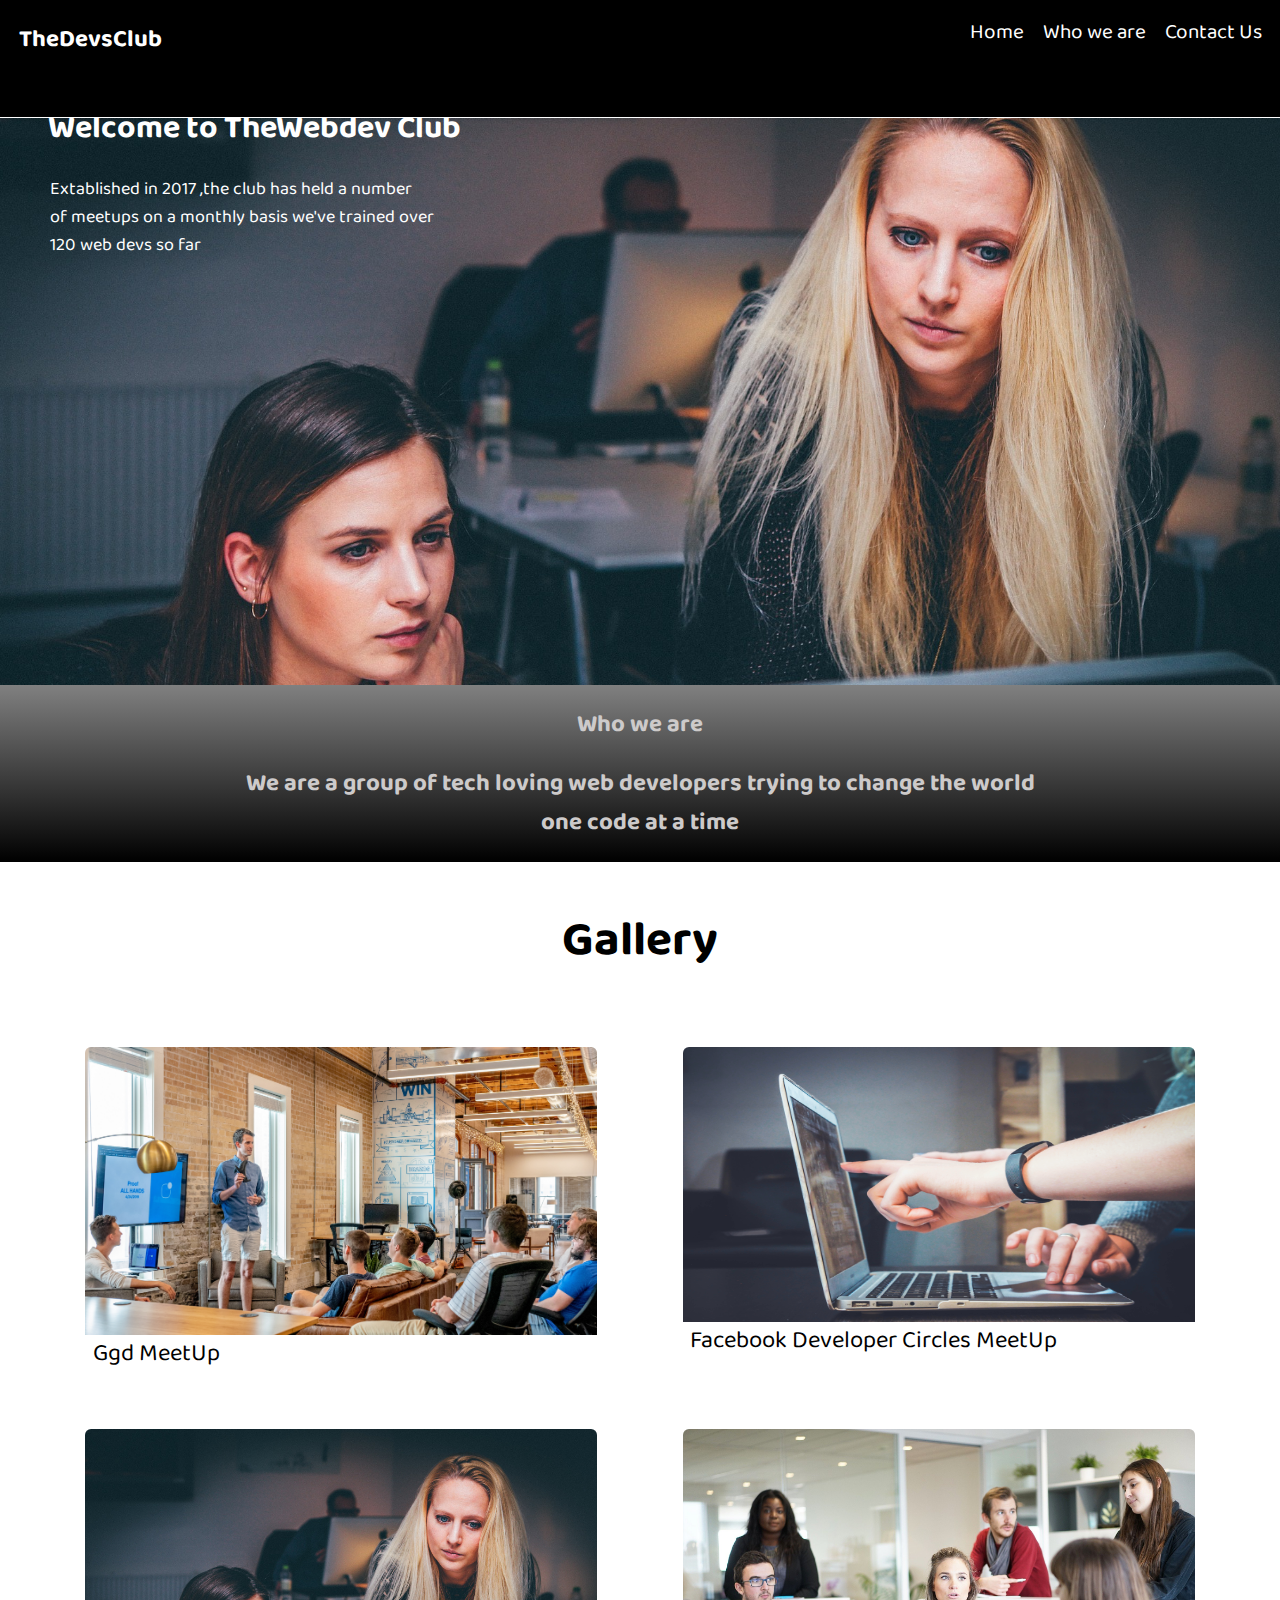
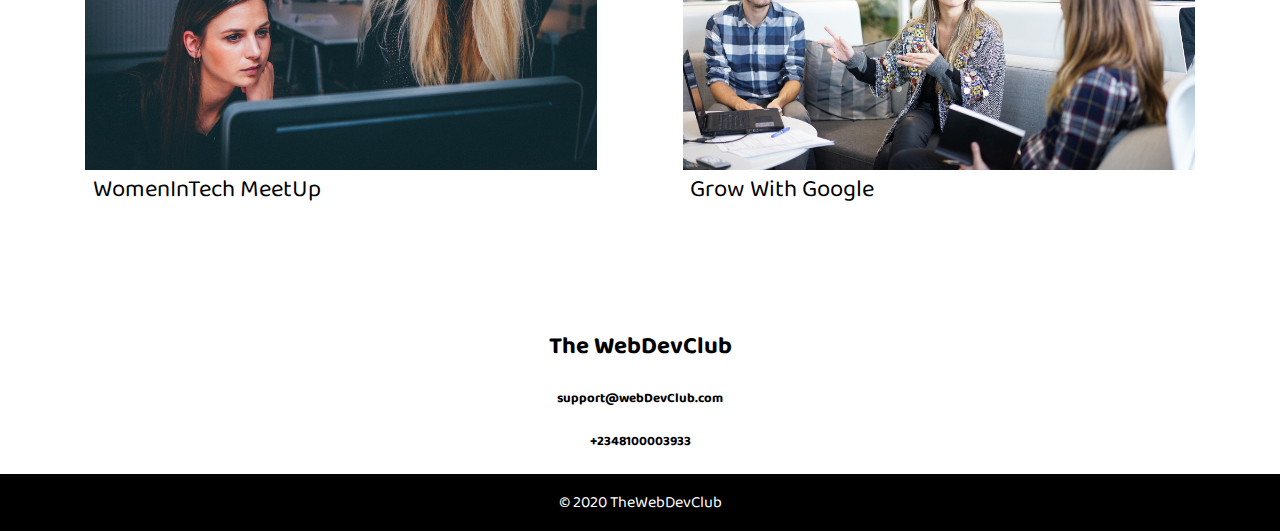
<file: index.html>
<!DOCTYPE html>
<html lang="en">
<head>
    <meta charset="UTF-8">
    <meta name="viewport" content="width=device-width, initial-scale=1.0">
    <meta name="description" content="This is the web dev club where we push ourselves into an innovative mindset" />

    <meta property="og:title" content="Welcome to webDev club "/>
    <meta property="og:image" content="//devClubHeader.jpg"/>
    
    <meta property="og:description" content="This is the webdev club where we change the world one code at a time"/>
    <meta property='og:url' content="https://webdevclub.netlify.app/" />

    <link rel="stylesheet"  href="styles.css">
    <link href="https://fonts.googleapis.com/css2?family=Baloo+2&display=swap" rel="stylesheet"> 
    <title>Welcome to the Webdev  Club</title>
</head>
<body>
    <div id="gridContainer">
                            <!--Navigation Section-->
        <div class="gridItems"  id="navbar">
            <h2 class="textLogo">TheDevsClub</h2>
            <nav>
                <ul>
                    <li><a href="#">Home</a></li>
                    <li><a href="#whoWeareSection">Who we are</a></li>
                    <li><a href="#contactUs">Contact Us</a></li>
                    
                </ul>
            </nav>
        </div>
                         <!--Header Section-->
        <div class="gridItems"  id="headerSection">
            
                <h1>Welcome to TheWebdev Club</h1>
                <p>Extablished in 2017 ,the club has held a number <br>
                of meetups on a monthly basis we've trained over </br>120 web devs so far</p>
            
        </div>

                        <!--Who we are section-->
        <div class="gridItems" id="whoWeareSection">
            
                    <h2 id="whoWeare">Who we are</h2>
                    <h2>We are a group of tech loving web developers trying to change the world <br>
                    one code at a time</h2>
            
        </div>

                 <!--Gallery Section -->

                 
        <div class="gridItems" id="gallerySection">
                       <div id="galleryHeading"> <h2>Gallery </h2></div>
            
           <div class="galleryItem1"> 
               <img class="meetuppics" id="pics1" src="gallery1.jpg" alt="gallery 1">
                <span class="galleryTitle1">Ggd MeetUp</span>
            </div>
            <div class="galleryItem2"><img class="meetuppics"  id="pics2" src="gallery21.jpg" alt="gallery 2"><span class="galleryTitle2">Facebook Developer Circles  MeetUp</span></div>           
             <div class="galleryItem3">
                <img class="meetuppics" id="pics3" src="gallery3.jpg" alt="gallery 3">
                <span class="galleryTitle2">WomenInTech MeetUp</span>
                
            </div>         
             <div class="galleryItem4"><img class="meetuppics" id="pics4" src="gallery4.jpg" alt="gallery 4"><span class="galleryTitle4 ">Grow With Google</span></div>         
        </div>
                <!--Upcoming Events Section-->
        <div class="gridItems" id="upcomingEvents" >
            <h2>Upcoming Events</h2> 
        </div>
                <!--Contact Us Section-->
        <div class="gridItems" id="contactUs">
            <h2>The WebDevClub</h2>
            <h5><a href="mailto:support@webDevClub.com">support@webDevClub.com</a></h5>
            <h5>+2348100003933</h5>
           
        </div>
                <!--Footer Section-->
        <div class="gridItems" id="footerSection">
            <p> &copy 2020 TheWebDevClub </p>
        </div>
    </div>
</body>
</html>
</file>
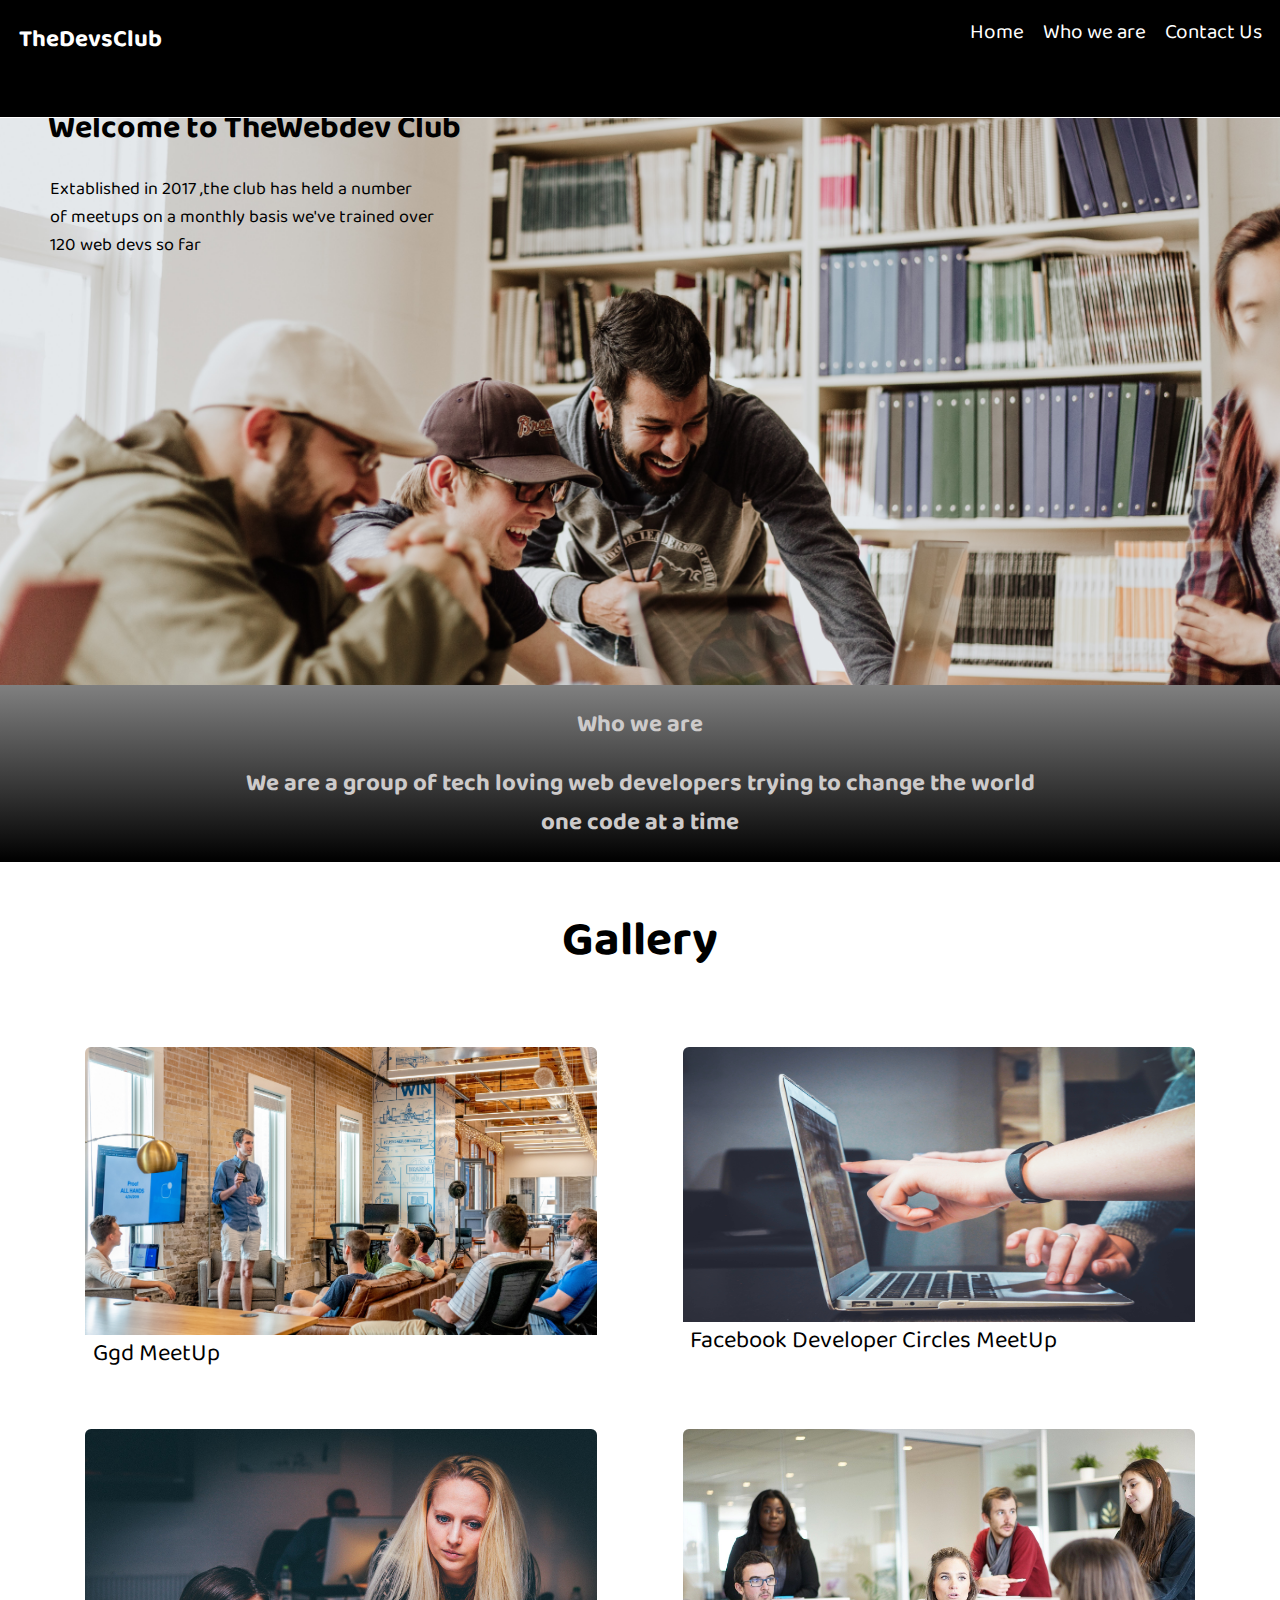
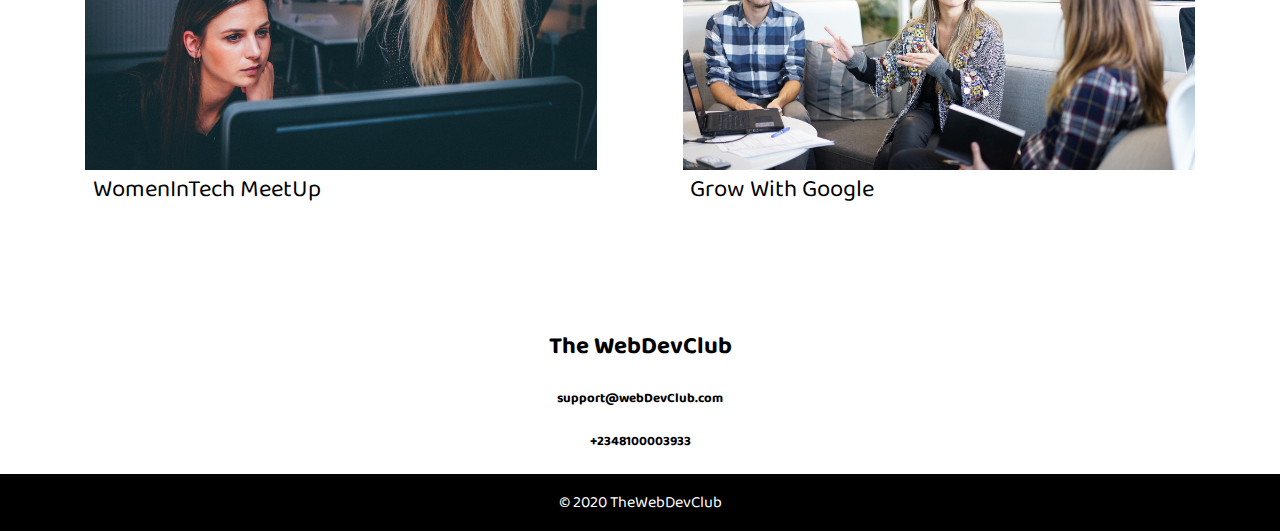
<file: starting/index.html>
<!DOCTYPE html>
<html lang="en">
<head>
    <meta charset="UTF-8">
    <meta name="viewport" content="width=device-width, initial-scale=1.0">
    <link rel="stylesheet"  href="styles.css">
    <link href="https://fonts.googleapis.com/css2?family=Baloo+2&display=swap" rel="stylesheet"> 
    <title>The Dev's Club</title>
</head>
<body>
    <div id="gridContainer">
                            <!--Navigation Section-->
        <div class="gridItems"  id="navbar">
            <h2 class="textLogo">TheDevsClub</h2>
            <nav>
                <ul>
                    <li><a href="#">Home</a></li>
                    <li><a href="#whoWeareSection">Who we are</a></li>
                    <li><a href="#contactUs">Contact Us</a></li>
                    
                </ul>
            </nav>
        </div>
                         <!--Header Section-->
        <div class="gridItems"  id="headerSection">
            <div class="headergradient">
                <h1>Welcome to TheWebdev Club</h1>
                <p>Extablished in 2017 ,the club has held a number <br>
                of meetups on a monthly basis we've trained over </br>120 web devs so far</p>
             </div>
        </div>

                        <!--Who we are section-->
        <div class="gridItems" id="whoWeareSection">
            <h2 id="whoWeare">Who we are</h2>
            <h2>We are a group of tech loving web developers trying to change the world <br>
            one code at a time</h2>
        </div>

                 <!--Gallery Section -->

                 
        <div class="gridItems" id="gallerySection">
                       <div id="galleryHeading"> <h2>Gallery </h2></div>
            
           <div class="galleryItem1"> 
               <img class="meetuppics" id="pics1" src="gallery1.jpg" alt="gallery 1">
                <span class="galleryTitle1">Ggd MeetUp</span>
            </div>
            <div class="galleryItem2"><img class="meetuppics"  id="pics2" src="gallery21.jpg" alt="gallery 2"><span class="galleryTitle2">Facebook Developer Circles  MeetUp</span></div>           
             <div class="galleryItem3">
                <img class="meetuppics" id="pics3" src="gallery3.jpg" alt="gallery 3">
                <span class="galleryTitle2">WomenInTech MeetUp</span>
                
            </div>         
             <div class="galleryItem4"><img class="meetuppics" id="pics4" src="gallery4.jpg" alt="gallery 4"><span class="galleryTitle4 ">Grow With Google</span></div>         
        </div>
                <!--Upcoming Events Section-->
        <div class="gridItems" id="upcomingEvents" >
            <h2>Upcoming Events</h2> 
        </div>
                <!--Contact Us Section-->
        <div class="gridItems" id="contactUs">
            <h2>The WebDevClub</h2>
            <h5><a href="mailto:support@webDevClub.com">support@webDevClub.com</a></h5>
            <h5>+2348100003933</h5>
           
        </div>
                <!--Footer Section-->
        <div class="gridItems" id="footerSection">
            <p> &copy 2020 TheWebDevClub </p>
        </div>
    </div>
</body>
</html>
</file>
<file: styles.css>
body{
    margin: 0;
    padding: 0;
    box-sizing: border-box;
    

    font-family: 'Baloo 2', cursive,Arial, Helvetica, sans-serif;


    
}

#gridContainer{
    display: grid;
    grid-template: repeat(7,1fr)/repeat(1,1fr);
    height: 100vh;
    
    

    grid-template-areas: 
            "a"
            "b"
            "c"
            "d"
            "e"
            "f"
            "g" 
    ;
}
#navbar{
    grid-area: a;
    background-color: black;
    
    display: flex;
    flex-direction: row;
    justify-content: flex-start;
    width: 100%;
    
    height:13vh;

    position:fixed;
    color: white;
    border-bottom: 1px solid white;
    box-shadow: 0 0 0 0.5 rgba(208, 238, 133, 1.8),  0 0 0 0.5 rgba(208, 238, 133, 1.8);
    
}
#navbar .textLogo{
    order:0;
    width: 50%;
    margin-left: 0.8em;
}

#navbar nav{
    order: 1;
    width: 50%;
    display: inline-flex;
    justify-content: flex-end;
    padding-right: 10px;

    
}

#navbar nav ul>li{
        text-decoration: none;
        list-style-type: none;
        display: inline;
        margin: 0.5em;
        
        
}
li>a{
    text-decoration: none;
    color: white;
    font-size: 1.3em;

    
}
li>a:hover{
    text-decoration-style: dashed;
    text-decoration: underline;
   
    text-decoration-color: aquamarine; 
    color: white;   
    transition: all  2s;
    

   
}
#headerSection{
    grid-area: b;
    
    display: absolute;
    margin-top: 55px;
    
    background-image: url("gallery3.jpg");
    
    height: 70vh;
    background-repeat: no-repeat;
    background-position: center;
    background-attachment:fixed;
    
    background-size: cover;

    /*image-rendering: pixelated;*/
    


    
    
}

#headerSection h1{
    margin-left: 1.5em;
    margin-top: 3rem;
    color: white;
    
}
#headerSection p{
    margin-left: 2.8em;
    font-size:large ;
    color: white;
}

#whoWeareSection{
    grid-area: c;
    background-color: rgb(49, 44, 44);
    background: linear-gradient(-180deg,grey,black);
    text-align: center;
    color: rgb(205, 202, 202);
}


#gallerySection{
    grid-area: d;
    display:flex;
    flex-direction: row;
    justify-content: space-evenly;
    flex-wrap: wrap;
    
    
    width: 100%;
    
    background-color: white;
    
    

}
#galleryHeading{

    
    order: 0;
    width: 100%;
    font-weight: 500;

}

.galleryTitle1{
    text-align: left;
    margin-top: 0.5em;
    font-size: 1.5em;
    padding: 0.3em;
}
.galleryTitle2{
    text-align: left;
    margin-top: 0.5em;
    font-size: 1.5em;
    padding: 0.3em;
}
.galleryTitle3{
    text-align: left;
    margin-top: 0.5em;
    font-size: 1.5em;
    padding: 0.3em;
}
.galleryTitle4{
    text-align: left;
    margin-top: 0.5em;
    font-size: 1.5em;
    padding: 0.3em;
}

.galleryItem1{
    order: 1;
    width: 40%;
    height: 350px;
    overflow: hidden;
    margin-top: 2em;
    margin-bottom: 2em;
    border-radius: 6px;
    margin-left: 0;
   


}
.galleryItem2{
    order: 2;
    width: 40%;
    height: 348px;
    overflow: hidden;
    margin-top: 2em;
    margin-bottom: 2em;
    
    border-radius: 6px;
}
.galleryItem3{
    order: 3;
    width: 40%;
    height: 350px;
    overflow: hidden;
    margin-bottom: 2em;
    border-radius: 6px;
    padding-bottom: 4em;
}
.galleryItem4{
    order: 4;
    width: 40%;
    height: 350px;
    overflow: hidden;
    margin-bottom: 4em;
    border-radius: 6px;
    padding-bottom: 4em;

}
.galleryItem2:hover,
.galleryItem1:hover,
.galleryItem3:hover ,
.galleryItem4:hover{
    filter: opacity(90%);
    
}
#pics1,#pics2, #pics3, #pics4{
    max-width: 100%;
    height: auto;
    display: block;

}

#pics2{
    height:79%;
    width: 100%;
    
}
#galleryHeading{
    height: 17vh;
}
#galleryHeading h2{
    text-align: center;
    font-size: 3em;
    
}



@media only screen and (max-width: 871px) and (min-width: 498px){

    #headerSection{
        
        height: auto;
    }
   
    #gallerySection{
        grid-area: d;
        display:flex;
        flex-direction: row;
        justify-content: space-around;
        flex-wrap: wrap;
        
        align-items: center;
        width: 100%;
        
        background-color: white;
        
        
    
    }
    #navbar .textLogo{
        order:0;
        width: 30%;
    }
    
    #navbar nav{
        order: 1;
        width: 70%;
        display: inline-flex;
        justify-content: flex-end;
        padding-right: 10px;
        font-size: 0.8em;
        margin-top: 0.7em;
    
        
    }
    #gallerySection{
        flex-direction: column;
        justify-content: center;
    }

    #galleryHeading{

    
        order: 0;
        width: 100%;
    
    }
    
    .galleryItem1{
        order: 1;
        width: 90%;
        height: 400px;
        overflow: hidden;
        margin-top: 1em;
        margin-bottom: 1em;
    
    }
    .galleryItem2{
        order: 2;
        width: 90%;
        height: 400px;
        overflow: hidden;
        margin-top: 1em;
        margin-bottom: 1em;
    }
    .galleryItem3{
        order: 3;
        width: 90%;
        height: 400px;
        overflow: hidden;
        margin-bottom: 1em;
        margin-top: 1em;
    }
    .galleryItem4{
        order: 4;
        width: 90%;
        height: 400px;
        overflow: hidden;
        margin-bottom: 1em;
        margin-top: 1em;
    }
    .galleryItem2:hover,
    .galleryItem1:hover,
    .galleryItem3:hover ,
    .galleryItem4:hover{
    
    filter:none;
    
    }

}
@media only screen and (max-width: 498px){
    #headerSection{
        background-image: url("gallery3.jpg");
        background-size: cover;
        height: auto;
        background-attachment: scroll;
        
        
       
    }
    #headerSection>p{
        color:white;
        font-weight: bold;
        text-align: center;
        font-size: 1em;
       
        
    }
    #headerSection>h1{
        color:white;
        font-weight: bold;
        font-size: 1.5em;
        text-align: center;
        
        
    }
    
    #gallerySection{
        grid-area: d;
        display:flex;
        flex-direction: row;
        justify-content: space-evenly;
        flex-wrap: wrap;
        
        align-items: center;
        width: 100%;
        
        background-color: white;
        
        
    
    }
    #navbar{
        grid-area: a;
        background-color: black;
       
        
       
        width: 100%;
        height: auto;
         display: block;
        position: relative;
    
        
        color: white;
        border-bottom: 1px solid white;
        box-shadow: 0 0 0 0.5 rgba(208, 238, 133, 1.8),  0 0 0 0.5 rgba(208, 238, 133, 1.8);
        
       
    }
    #navbar .textLogo{
        order:0;
        width: 50%;
        display: block;
        margin-left: 38%;
    }
    
    #navbar nav{
        order: 1;
        width: 50%;
        display: block;
       margin-left: 23%;
       text-align: center;

       
    
        
    }
    
    
    #navbar nav ul>li{
            text-decoration: none;
            list-style-type: none;
            display: block;
            margin: 0.5em;
            
            
    }
    #headerSection{
        margin-top: 0;

    }
    #headerSection p,#headerSection h2{

        text-align: left ;
    }
    #gallerySection{
        flex-direction: column;
        justify-content: center;
    }

    #galleryHeading{

    
        order: 0;
        width: 100%;
    
    }
    
    .galleryItem1{
        order: 1;
        width: 90%;
        height: auto;
        margin-bottom: 0;
        
    
    }
    .galleryItem2{
        order: 2;
        width: 90%;
        height: auto;
        padding-bottom: 0;
        
        
        
    }
    .galleryItem3{
        order: 3;
        width: 90%;
        height: auto;
        
        
    }
    .galleryItem4{
        order: 4;
        width: 90%;
        height: auto;
        
    }
    

}
#upcomingEvents{
    grid-area: e;
    background-color: black;
    visibility: hidden;
    display: none;
}
#contactUs{
    grid-area: f;
    background-color: white;
    text-align: center;
    color: black;

}
#contactUs > h5 > a{
    color: black;
    text-decoration: none;
}
#footerSection{
    grid-area:g;
    background-color: black;
    text-align: center;
    color: white;
}
</file>
<file: starting/styles.css>
body{
    margin: 0;
    padding: 0;
    box-sizing: border-box;
    

    font-family: 'Baloo 2', cursive,Arial, Helvetica, sans-serif;


    min-width: 40%;
}

#gridContainer{
    display: grid;
    grid-template: repeat(7,1fr)/repeat(1,1fr);
    height: 100vh;
    
    

    grid-template-areas: 
            "a"
            "b"
            "c"
            "d"
            "e"
            "f"
            "g" 
    ;
}
#navbar{
    grid-area: a;
    background-color: black;
    
    display: flex;
    flex-direction: row;
    justify-content: flex-start;
    width: 100%;
    
    height:13vh;

    position:fixed;
    color: white;
    border-bottom: 1px solid white;
    box-shadow: 0 0 0 0.5 rgba(208, 238, 133, 1.8),  0 0 0 0.5 rgba(208, 238, 133, 1.8);
    
}
#navbar .textLogo{
    order:0;
    width: 50%;
    margin-left: 0.8em;
}

#navbar nav{
    order: 1;
    width: 50%;
    display: inline-flex;
    justify-content: flex-end;
    padding-right: 10px;

    
}

#navbar nav ul>li{
        text-decoration: none;
        list-style-type: none;
        display: inline;
        margin: 0.5em;
        
        
}
li>a{
    text-decoration: none;
    color: white;
    font-size: 1.3em;

    
}
li>a:hover{
    text-decoration-style: dashed;
    text-decoration: underline;
    text-decoration-width: 4px;
    text-decoration-color: aquamarine; 
    color: white;   
    transition: all  2s;
    

   
}
#headerSection{
    grid-area: b;
    
    display: absolute;
    margin-top: 55px;
    
    background-image: url("devClubHeader.jpg");
    
    
    background-repeat: no-repeat;
    background-position: center;
    background-size: cover;
    height: 70vh;
    
}

#headerSection h1{
    margin-left: 1.5em;
    margin-top: 3rem;
    color: black;
    
}
#headerSection p{
    margin-left: 2.8em;
    font-size:large ;
    color: black;
    
    
}

#whoWeareSection{
    grid-area: c;
    background-color: rgb(49, 44, 44);
    background: linear-gradient(-180deg,grey,black);
    text-align: center;
    color: rgb(205, 202, 202);
}


#gallerySection{
    grid-area: d;
    display:flex;
    flex-direction: row;
    justify-content: space-evenly;
    flex-wrap: wrap;
    
    
    width: 100%;
    
    background-color: white;
    
    

}
#galleryHeading{

    
    order: 0;
    width: 100%;
    font-weight: 500;

}

.galleryTitle1{
    text-align: left;
    margin-top: 0.5em;
    font-size: 1.5em;
    padding: 0.3em;
}
.galleryTitle2{
    text-align: left;
    margin-top: 0.5em;
    font-size: 1.5em;
    padding: 0.3em;
}
.galleryTitle3{
    text-align: left;
    margin-top: 0.5em;
    font-size: 1.5em;
    padding: 0.3em;
}
.galleryTitle4{
    text-align: left;
    margin-top: 0.5em;
    font-size: 1.5em;
    padding: 0.3em;
}

.galleryItem1{
    order: 1;
    width: 40%;
    height: 350px;
    overflow: hidden;
    margin-top: 2em;
    margin-bottom: 2em;
    border-radius: 6px;
    margin-left: 0;
   


}
.galleryItem2{
    order: 2;
    width: 40%;
    height: 348px;
    overflow: hidden;
    margin-top: 2em;
    margin-bottom: 2em;
    
    border-radius: 6px;
}
.galleryItem3{
    order: 3;
    width: 40%;
    height: 350px;
    overflow: hidden;
    margin-bottom: 2em;
    border-radius: 6px;
    padding-bottom: 4em;
}
.galleryItem4{
    order: 4;
    width: 40%;
    height: 350px;
    overflow: hidden;
    margin-bottom: 4em;
    border-radius: 6px;
    padding-bottom: 4em;

}
.galleryItem2:hover,
.galleryItem1:hover,
.galleryItem3:hover ,
.galleryItem4:hover{
    filter: opacity(90%);
    
}
#pics1,#pics2, #pics3, #pics4{
    max-width: 100%;
    height: auto;
    display: block;

}

#pics2{
    height:79%;
    width: 100%;
    
}
#galleryHeading{
    height: 17vh;
}
#galleryHeading h2{
    text-align: center;
    font-size: 3em;
    
}



@media only screen and (max-width: 871px) and (min-width: 498px){

    #gallerySection{
        grid-area: d;
        display:flex;
        flex-direction: row;
        justify-content: space-around;
        flex-wrap: wrap;
        
        align-items: center;
        width: 100%;
        
        background-color: white;
        
        
    
    }
    #navbar .textLogo{
        order:0;
        width: 30%;
    }
    
    #navbar nav{
        order: 1;
        width: 70%;
        display: inline-flex;
        justify-content: flex-end;
        padding-right: 10px;
        font-size: 0.8em;
        margin-top: 0.7em;
    
        
    }
    #gallerySection{
        flex-direction: column;
        justify-content: center;
    }

    #galleryHeading{

    
        order: 0;
        width: 100%;
    
    }
    
    .galleryItem1{
        order: 1;
        width: 90%;
        height: 400px;
        overflow: hidden;
        margin-top: 1em;
        margin-bottom: 1em;
    
    }
    .galleryItem2{
        order: 2;
        width: 90%;
        height: 400px;
        overflow: hidden;
        margin-top: 1em;
        margin-bottom: 1em;
    }
    .galleryItem3{
        order: 3;
        width: 90%;
        height: 400px;
        overflow: hidden;
        margin-bottom: 1em;
        margin-top: 1em;
    }
    .galleryItem4{
        order: 4;
        width: 90%;
        height: 400px;
        overflow: hidden;
        margin-bottom: 1em;
        margin-top: 1em;
    }
    .galleryItem2:hover,
    .galleryItem1:hover,
    .galleryItem3:hover ,
    .galleryItem4:hover{
    
    filter:none;
    
    }

}
@media only screen and (max-width: 498px){
    #gallerySection{
        grid-area: d;
        display:flex;
        flex-direction: row;
        justify-content: space-evenly;
        flex-wrap: wrap;
        
        align-items: center;
        width: 100%;
        
        background-color: white;
        
        
    
    }
    #navbar{
        grid-area: a;
        background-color: black;
       
        
       
        width: 100%;
        height: auto;
         display: block;
        position: relative;
    
        
        color: white;
        border-bottom: 1px solid white;
        box-shadow: 0 0 0 0.5 rgba(208, 238, 133, 1.8),  0 0 0 0.5 rgba(208, 238, 133, 1.8);
        
       
    }
    #navbar .textLogo{
        order:0;
        width: 50%;
        display: block;
        margin-left: 38%;
    }
    
    #navbar nav{
        order: 1;
        width: 50%;
        display: block;
       margin-left: 23%;
       text-align: center;

       
    
        
    }
    
    
    #navbar nav ul>li{
            text-decoration: none;
            list-style-type: none;
            display: block;
            margin: 0.5em;
            
            
    }
    #headerSection{
        margin-top: 0;

    }
    #headerSection p,#headerSection h2{

        text-align: left ;
    }
    #gallerySection{
        flex-direction: column;
        justify-content: center;
    }

    #galleryHeading{

    
        order: 0;
        width: 100%;
    
    }
    
    .galleryItem1{
        order: 1;
        width: 90%;
        height: auto;
        margin-bottom: 0;
        
    
    }
    .galleryItem2{
        order: 2;
        width: 90%;
        height: auto;
        padding-bottom: 0;
        
        
        
    }
    .galleryItem3{
        order: 3;
        width: 90%;
        height: auto;
        
        
    }
    .galleryItem4{
        order: 4;
        width: 90%;
        height: auto;
        
    }
    

}
#upcomingEvents{
    grid-area: e;
    background-color: black;
    visibility: hidden;
    display: none;
}
#contactUs{
    grid-area: f;
    background-color: white;
    text-align: center;
    color: black;

}
#contactUs > h5 > a{
    color: black;
    text-decoration: none;
}
#footerSection{
    grid-area:g;
    background-color: black;
    text-align: center;
    color: white;
}
</file>
